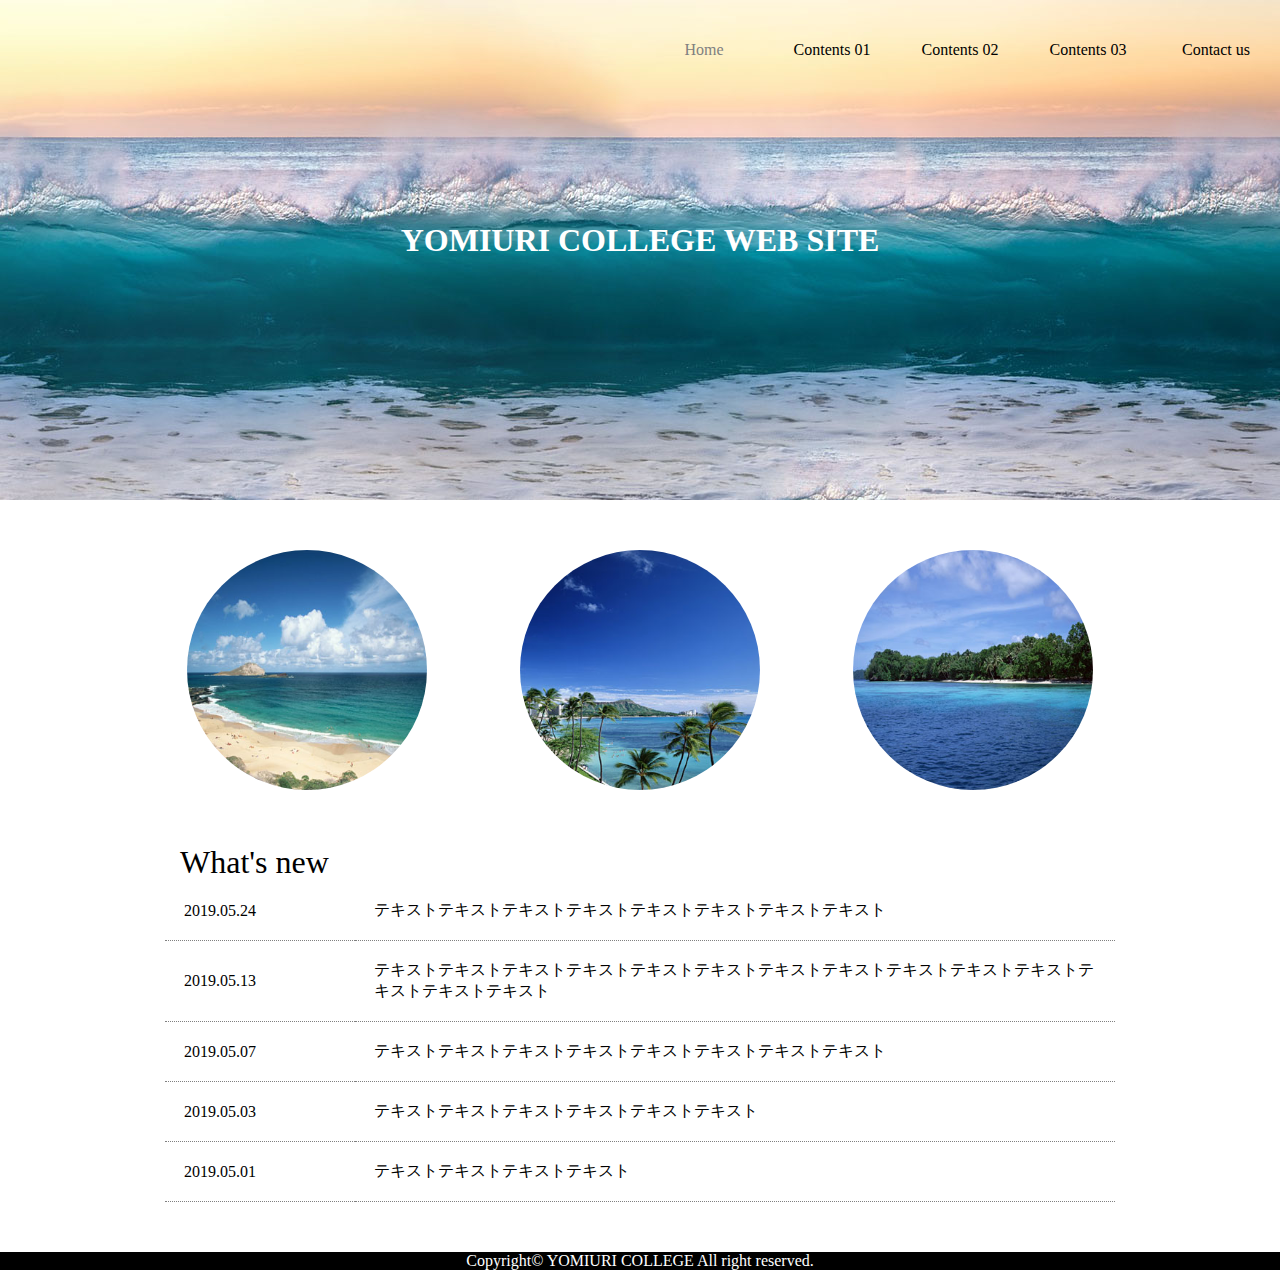
<file: index.html>
<!DOCTYPE html>
<html lang="en">

<head>
	<meta charset="UTF-8">
	<title>Document</title>
	<link rel="stylesheet" href="css/style.css">
</head>

<body>
	<header class="header">
		<div class="naviDiv">
			<ul>
				<li><a href="index.html" style="color:grey">Home</a></li>
				<li><a href="contents01/index.html">Contents 01</a></li>
				<li><a href="contents02/index.html">Contents 02</a></li>
				<li><a href="contents03/index.html">Contents 03</a></li>
				<li><a href="contact/index.html">Contact us</a></li>
			</ul>
		</div>
		<div class="brand">
			<h1>YOMIURI COLLEGE WEB SITE</h1>
		</div>
	</header>
	<section class="section">
		<div class="maruImage">
			<ul>
				<li><img src="images/maru1Edit.jpg" alt=""></li>
				<li><img src="images/maru2Edit.jpg" alt=""></li>
				<li><img src="images/maru3Edit.jpg" alt=""></li>
			</ul>
		</div>
		<div class="title">
			<p>What's new</p>
		</div>
		<div class="lists">
			<table>
				<tr>
					<td>2019.05.24</td>
					<td>テキストテキストテキストテキストテキストテキストテキストテキスト</td>
				</tr>
				<tr>
					<td>2019.05.13</td>
					<td>テキストテキストテキストテキストテキストテキストテキストテキストテキストテキストテキストテキストテキストテキスト</td>
				</tr>
				<tr>
					<td>2019.05.07</td>
					<td>テキストテキストテキストテキストテキストテキストテキストテキスト</td>
				</tr>
				<tr>
					<td>2019.05.03</td>
					<td>テキストテキストテキストテキストテキストテキスト</td>
				</tr>
				<tr>
					<td>2019.05.01</td>
					<td>テキストテキストテキストテキスト</td>
				</tr>
			</table>
		</div>
	</section>
	<footer>
		<p>Copyright© YOMIURI COLLEGE All right reserved.</p>
	</footer>
</body>

</html>
</file>
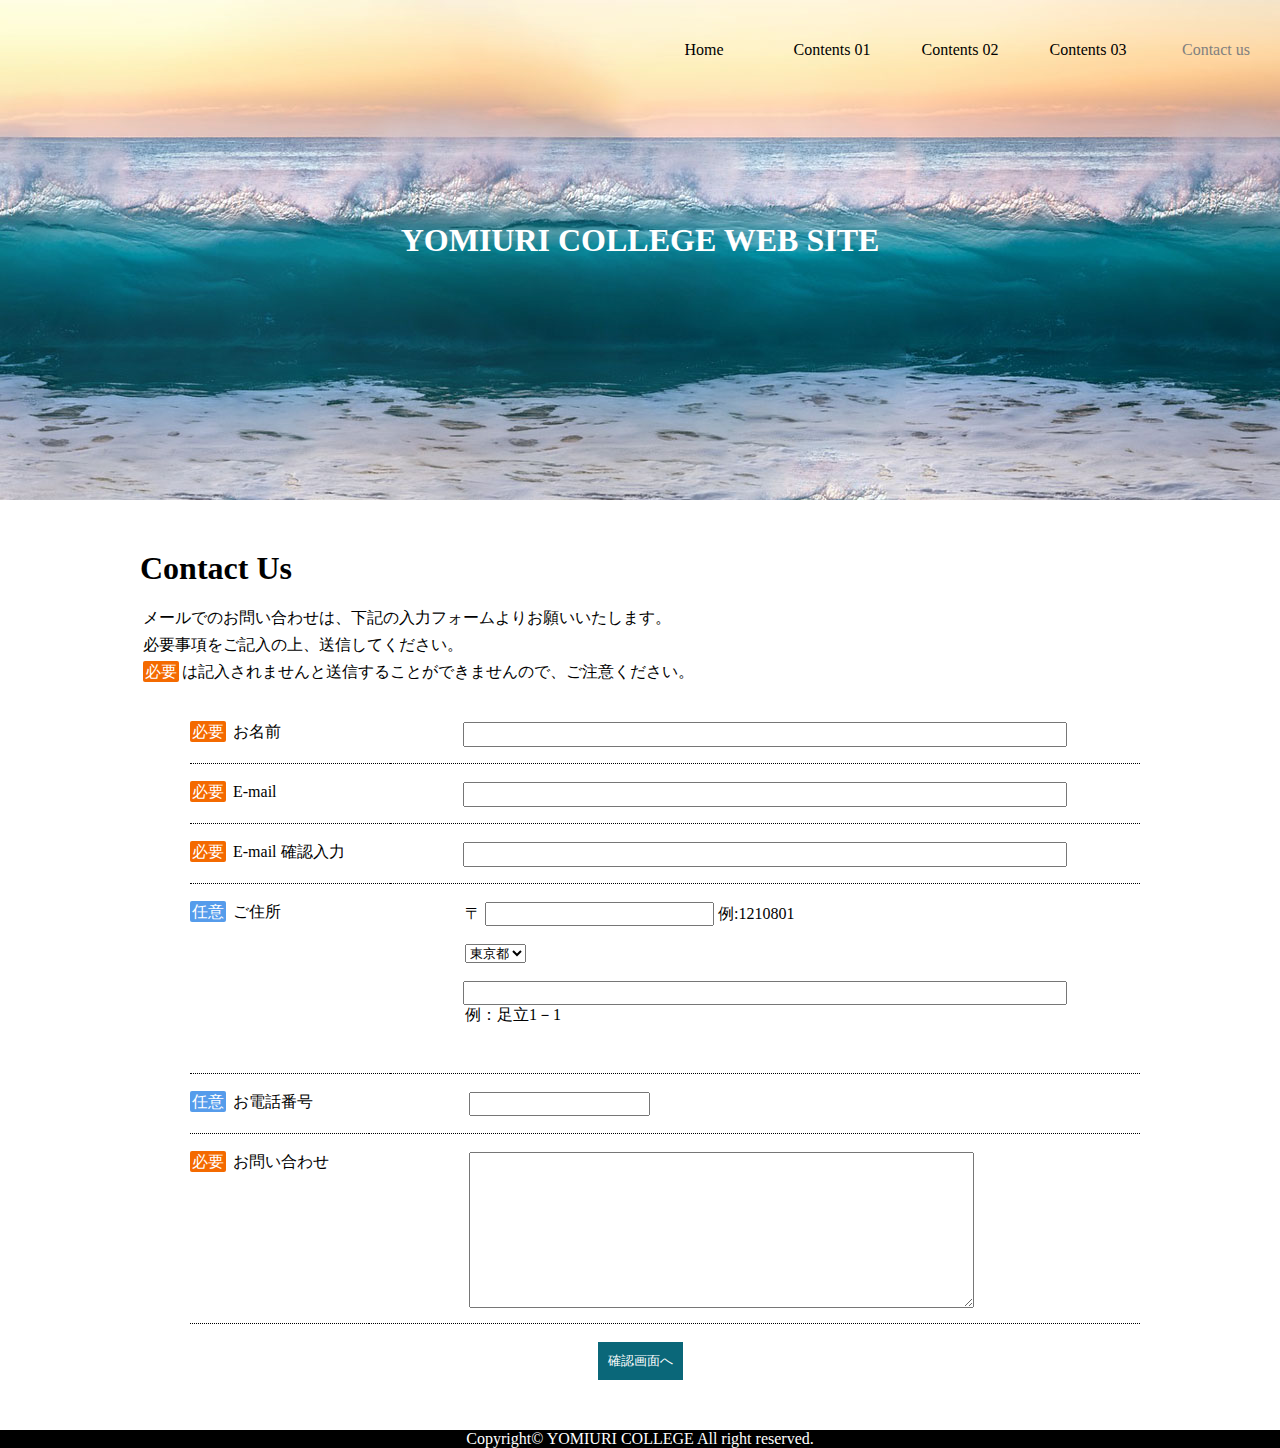
<file: contact/index.html>
<!doctype html>
<html>
<head>
<meta charset="utf-8">
<title>Contact page</title>
<link rel="stylesheet" href="../css/style.css">
</head>
<header class="header">
    <div class="naviDiv">
        <ul>
            <li><a href="../index.html">Home</a></li>
            <li><a href="../contents01/index.html">Contents 01</a></li>
            <li><a href="../contents02/index.html">Contents 02</a></li>
            <li><a href="../contents03/index.html">Contents 03</a></li>
            <li><a href="index.html" style="color:grey">Contact us</a></li>
        </ul>
    </div>
    <div class="brand">
        <h1>YOMIURI COLLEGE WEB SITE</h1>
    </div>
</header>
<section class="section">
    <div class="contactUsTitle">
        <h1>Contact Us</h1><br>
        <p>メールでのお問い合わせは、下記の入力フォームよりお願いいたします。</p>
        <p>必要事項をご記入の上、送信してください。</p>
        <p><span>必要</span>は記入されませんと送信することができませんので、ご注意ください。</p>
    </div>
    <br><br>
    <div class="contactUsBody">
        <div class="nameDiv">
            <div class="nameDivCaption">
                <span>必要</span>
                <span>お名前</span>
            </div>
            <div class="nameDivInput">
                <input type="text" style="width:80%;height:50%;";>
            </div>
        </div>
        <br>
        <div class="emailDiv">
            <div class="emailDivCaption">
                <span>必要</span>
                <span>E-mail</span>
            </div>
            <div class="emailDivInput">
                <input type="text" style="width:80%;height:50%;";>
            </div>
        </div>
        <br>
        <div class="emailConfirmDiv">
            <div class="emailConfirmDivCaption">
                <span>必要</span>
                <span>E-mail 確認入力</span>
            </div>
            <div class="emailConfirmDivInput">
                <input type="text" style="width:80%;height:50%;";>
            </div>
        </div>
        <br>
        <div class="addressDiv">
            <div class="addressDivCaption">
                <span>任意</span>
                <span>ご住所</span>
            </div>
            <div class="addressDivInput">
                <div class="postalCode">
                    <span>〒</span>
                    <input type="text">
                    <span>例:1210801</span>
                </div><br>
                <div class="select">
                    <select name="ken" id="" style="text-align:left;">
                        <option value="東京都">東京都</option>
                        <option value="東京都">千葉県</option>
                        <option value="東京都">埼玉県</option>
                    </select>
                </div><br>
                <input class="addressFullInput" type="text" >
                <p style="">例：足立1－1</p>
            </div>
        </div>
        <br>
        <div class="phoneDiv">
            <div class="phoneDivCaption">
                <span>任意</span>
                <span>お電話番号</span>
            </div>
            <div class="phoneDivInput">
                <input type="text";>
            </div>
        </div>
        <br>
        <div class="inquryDiv">
            <div class="inquryDivCaption">
                <span>必要</span>
                <span>お問い合わせ</span>
            </div>
            <div class="inquryDivInput">
                <textarea name="" id=""></textarea>
            </div>
        </div><br>
        <div class="buttonDiv">
            <button type="submit">確認画面へ</button>
        </div>
    </div>
</section>
<footer>
    <p>Copyright© YOMIURI COLLEGE All right reserved.</p>
</footer>
<body>
</body>
</html>
</file>
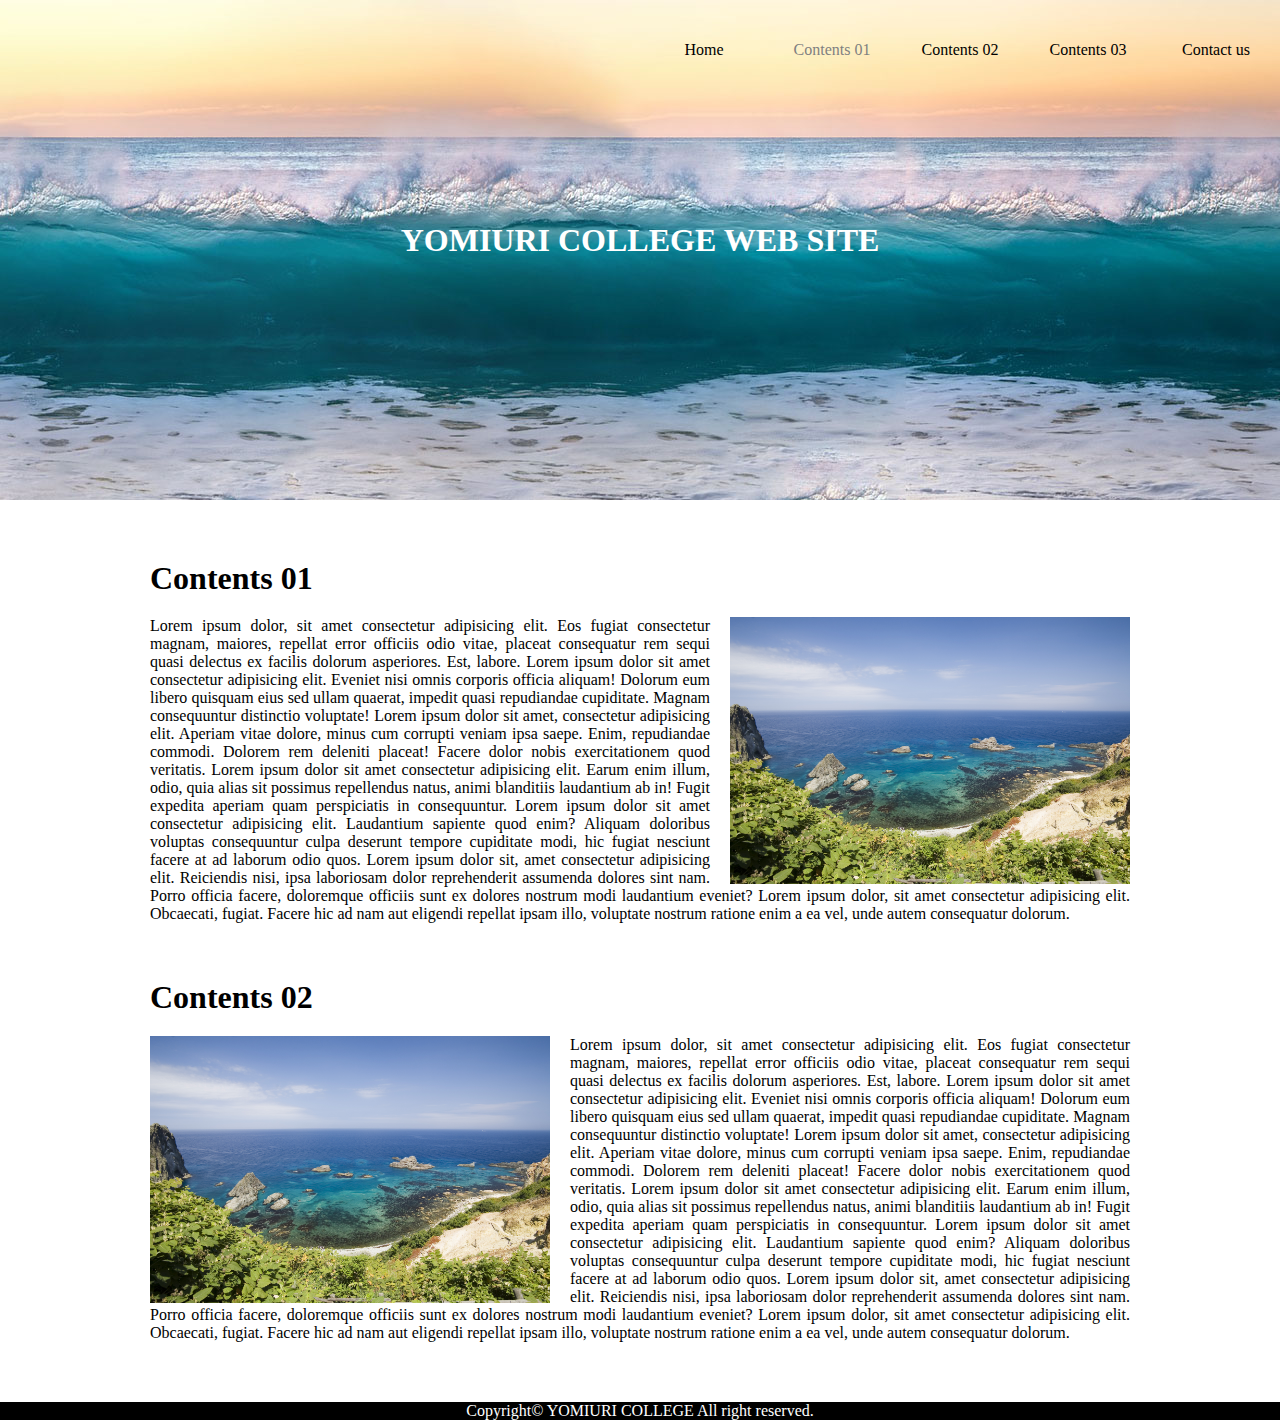
<file: contents01/index.html>
<!doctype html>
<html>
<head>
<meta charset="utf-8">
<title>Untitled Document</title>
<link rel="stylesheet" href="../css/style.css">
</head>
<body>
    <header class="header">
		<div class="naviDiv">
			<ul>
				<li><a href="../index.html" >Home</a></li>
				<li><a href="index.html"style="color:grey">Contents 01</a></li>
				<li><a href="../contents02/index.html">Contents 02</a></li>
				<li><a href="../contents03/index.html">Contents 03</a></li>
				<li><a href="../contact/index.html">Contact us</a></li>
			</ul>
		</div>
		<div class="brand">
			<h1>YOMIURI COLLEGE WEB SITE</h1>
		</div>
	</header>
    <section class="section">
        <div class="content1div">
            <h1>Contents 01</h1>
            <div class="photoAndPDiv">
                <img src="../contents01/images/05.jpg" alt="">
                <p>Lorem ipsum dolor, sit amet consectetur adipisicing elit. Eos fugiat consectetur magnam, maiores, repellat error officiis odio vitae, placeat consequatur rem sequi quasi delectus ex facilis dolorum asperiores. Est, labore.
                    Lorem ipsum dolor sit amet consectetur adipisicing elit. Eveniet nisi omnis corporis officia aliquam! Dolorum eum libero quisquam eius sed ullam quaerat, impedit quasi repudiandae cupiditate. Magnam consequuntur distinctio voluptate!
                    Lorem ipsum dolor sit amet, consectetur adipisicing elit. Aperiam vitae dolore, minus cum corrupti veniam ipsa saepe. Enim, repudiandae commodi. Dolorem rem deleniti placeat! Facere dolor nobis exercitationem quod veritatis.
                    Lorem ipsum dolor sit amet consectetur adipisicing elit. Earum enim illum, odio, quia alias sit possimus repellendus natus, animi blanditiis laudantium ab in! Fugit expedita aperiam quam perspiciatis in consequuntur.
                    Lorem ipsum dolor sit amet consectetur adipisicing elit. Laudantium sapiente quod enim? Aliquam doloribus voluptas consequuntur culpa deserunt tempore cupiditate modi, hic fugiat nesciunt facere at ad laborum odio quos.
                    Lorem ipsum dolor sit, amet consectetur adipisicing elit. Reiciendis nisi, ipsa laboriosam dolor reprehenderit assumenda dolores sint nam. Porro officia facere, doloremque officiis sunt ex dolores nostrum modi laudantium eveniet?
                    Lorem ipsum dolor, sit amet consectetur adipisicing elit. Obcaecati, fugiat. Facere hic ad nam aut eligendi repellat ipsam illo, voluptate nostrum ratione enim a ea vel, unde autem consequatur dolorum.
                </p>
                <p class="clear"></p>
            </div>
        </div>
        <br><br>
        <div class="content2div">
            <h1>Contents 02</h1>
            <div class="photoAndPDiv">
                <img src="../contents01/images/05.jpg" alt="">
                <p>Lorem ipsum dolor, sit amet consectetur adipisicing elit. Eos fugiat consectetur magnam, maiores, repellat error officiis odio vitae, placeat consequatur rem sequi quasi delectus ex facilis dolorum asperiores. Est, labore.
                    Lorem ipsum dolor sit amet consectetur adipisicing elit. Eveniet nisi omnis corporis officia aliquam! Dolorum eum libero quisquam eius sed ullam quaerat, impedit quasi repudiandae cupiditate. Magnam consequuntur distinctio voluptate!
                    Lorem ipsum dolor sit amet, consectetur adipisicing elit. Aperiam vitae dolore, minus cum corrupti veniam ipsa saepe. Enim, repudiandae commodi. Dolorem rem deleniti placeat! Facere dolor nobis exercitationem quod veritatis.
                    Lorem ipsum dolor sit amet consectetur adipisicing elit. Earum enim illum, odio, quia alias sit possimus repellendus natus, animi blanditiis laudantium ab in! Fugit expedita aperiam quam perspiciatis in consequuntur.
                    Lorem ipsum dolor sit amet consectetur adipisicing elit. Laudantium sapiente quod enim? Aliquam doloribus voluptas consequuntur culpa deserunt tempore cupiditate modi, hic fugiat nesciunt facere at ad laborum odio quos.
                    Lorem ipsum dolor sit, amet consectetur adipisicing elit. Reiciendis nisi, ipsa laboriosam dolor reprehenderit assumenda dolores sint nam. Porro officia facere, doloremque officiis sunt ex dolores nostrum modi laudantium eveniet?
                    Lorem ipsum dolor, sit amet consectetur adipisicing elit. Obcaecati, fugiat. Facere hic ad nam aut eligendi repellat ipsam illo, voluptate nostrum ratione enim a ea vel, unde autem consequatur dolorum.
                </p>
                <p class="clear"></p>
            </div>
        </div>
    </section>
    <footer>
		<p>Copyright© YOMIURI COLLEGE All right reserved.</p>
	</footer>
</body>
</html>
</file>
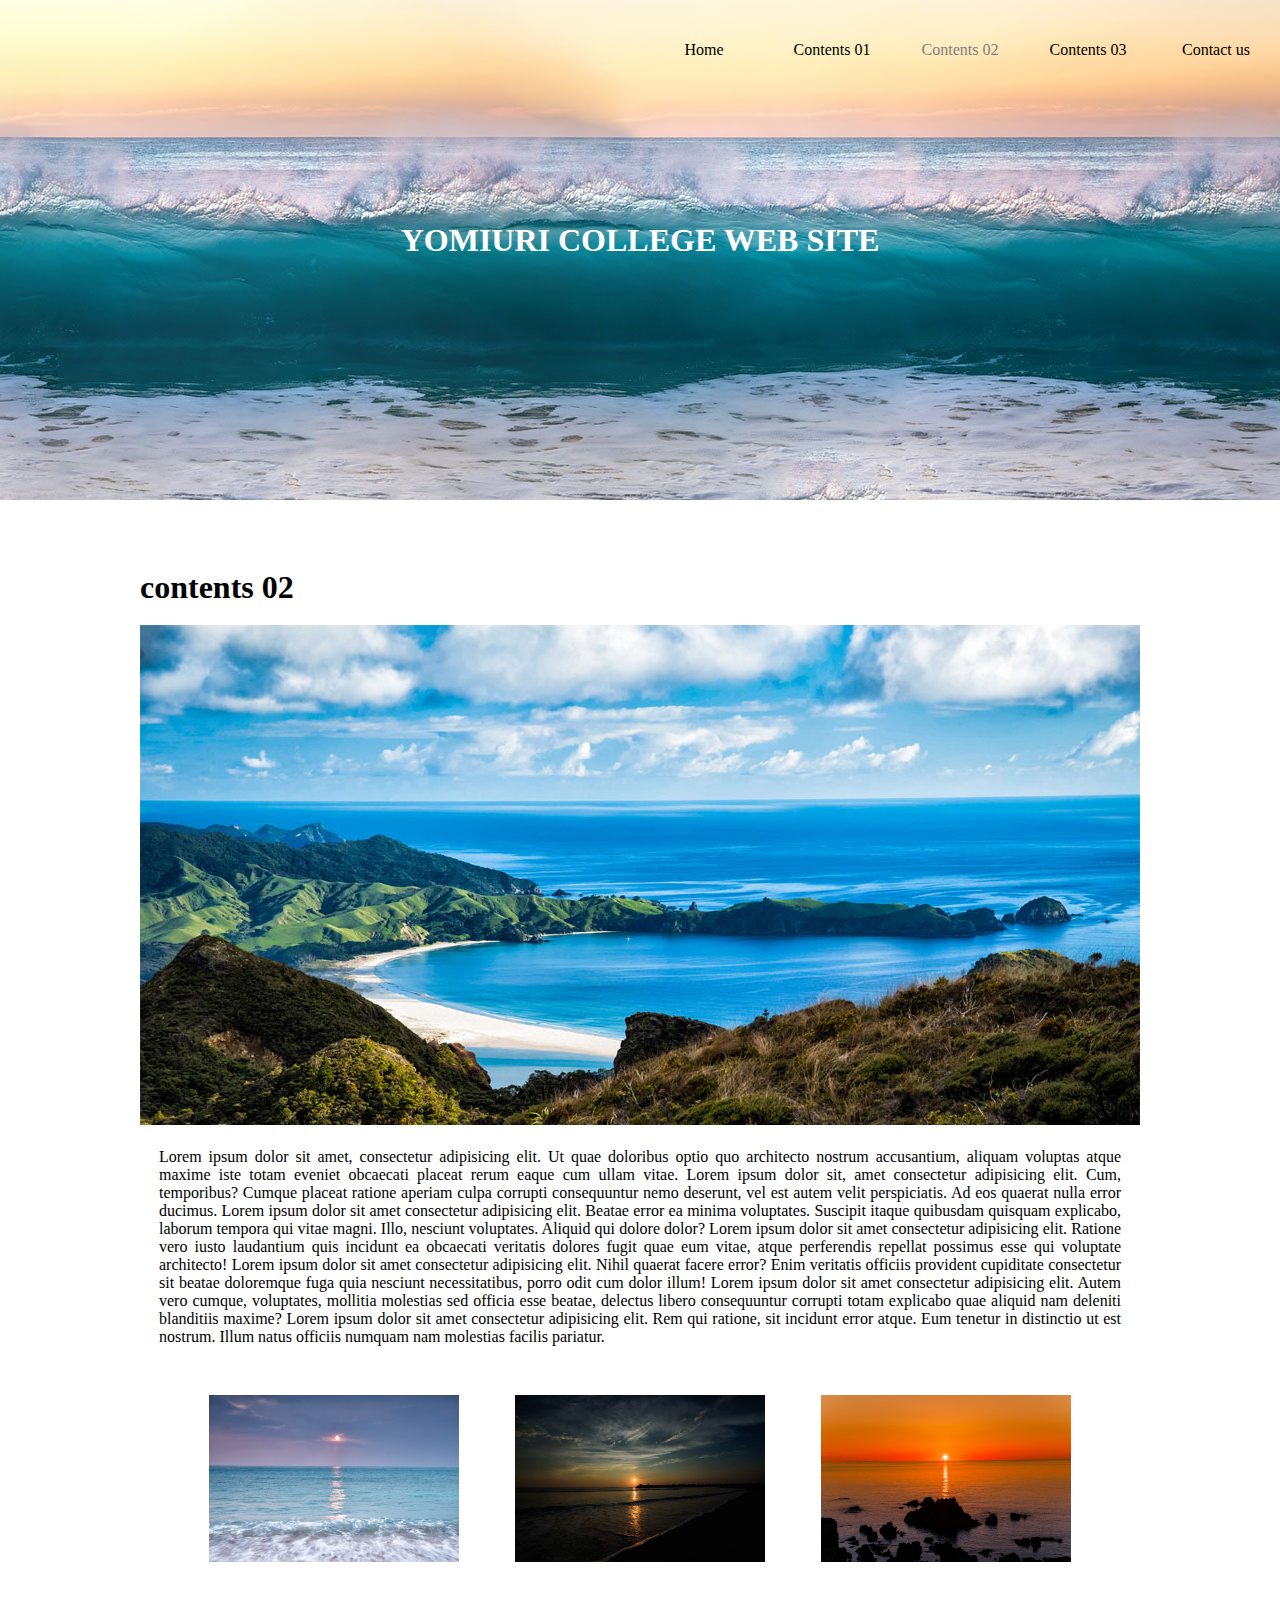
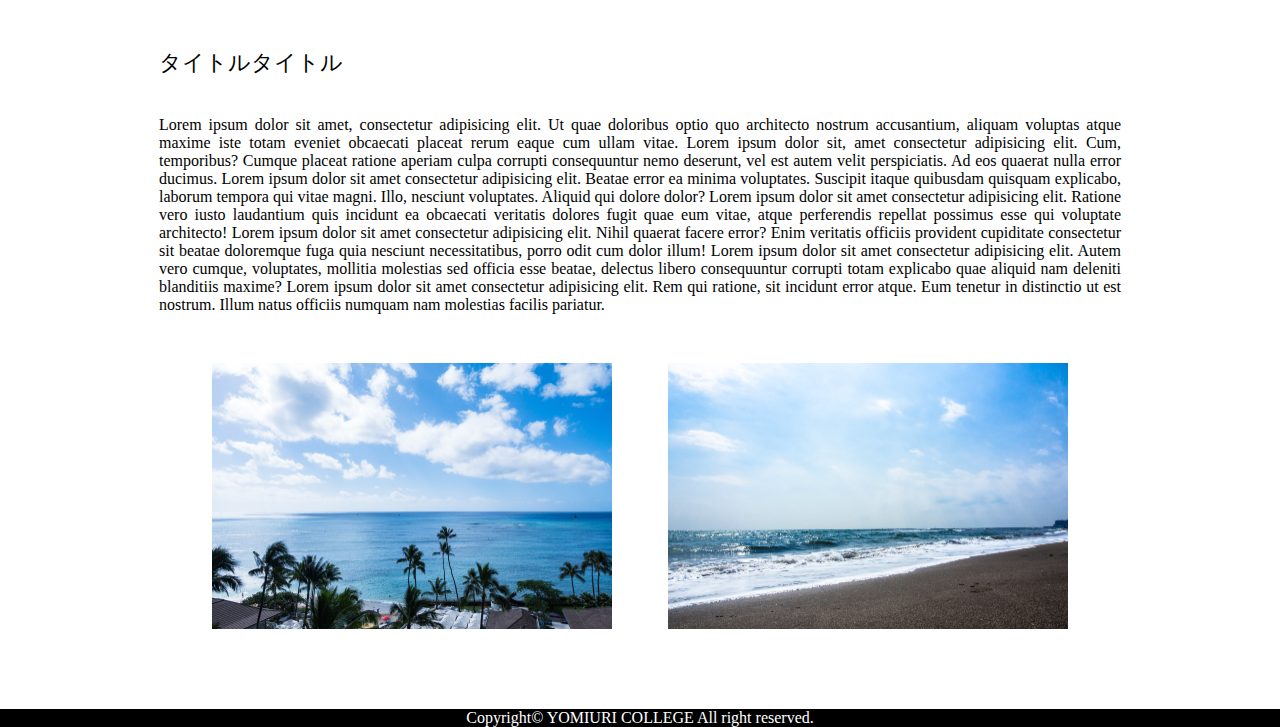
<file: contents02/index.html>
<!doctype html>
<html>
<head>
<meta charset="utf-8">
<title>Untitled Document</title>
<link rel="stylesheet" href="../css/style.css">
</head>
<body  id="content02Page">
<header class="header">
    <div class="naviDiv">
        <ul>
            <li><a href="../index.html" >Home</a></li>
            <li><a href="../contents01/index.html">Contents 01</a></li>
            <li><a href="index.html" style="color:grey">Contents 02</a></li>
            <li><a href="../contents03/index.html">Contents 03</a></li>
            <li><a href="../contact/index.html">Contact us</a></li>
        </ul>
    </div>
    <div class="brand">
        <h1>YOMIURI COLLEGE WEB SITE</h1>
    </div>
</header>
<section class="section">
    <div class="content01">
        <h1>contents 02</h1>
        <img src="images/07.jpg" alt="" class="content01Photo">
        <p>Lorem ipsum dolor sit amet, consectetur adipisicing elit. Ut quae doloribus optio quo architecto nostrum accusantium, aliquam voluptas atque maxime iste totam eveniet obcaecati placeat rerum eaque cum ullam vitae.
            Lorem ipsum dolor sit, amet consectetur adipisicing elit. Cum, temporibus? Cumque placeat ratione aperiam culpa corrupti consequuntur nemo deserunt, vel est autem velit perspiciatis. Ad eos quaerat nulla error ducimus.
            Lorem ipsum dolor sit amet consectetur adipisicing elit. Beatae error ea minima voluptates. Suscipit itaque quibusdam quisquam explicabo, laborum tempora qui vitae magni. Illo, nesciunt voluptates. Aliquid qui dolore dolor?
            Lorem ipsum dolor sit amet consectetur adipisicing elit. Ratione vero iusto laudantium quis incidunt ea obcaecati veritatis dolores fugit quae eum vitae, atque perferendis repellat possimus esse qui voluptate architecto!
            Lorem ipsum dolor sit amet consectetur adipisicing elit. Nihil quaerat facere error? Enim veritatis officiis provident cupiditate consectetur sit beatae doloremque fuga quia nesciunt necessitatibus, porro odit cum dolor illum!
            Lorem ipsum dolor sit amet consectetur adipisicing elit. Autem vero cumque, voluptates, mollitia molestias sed officia esse beatae, delectus libero consequuntur corrupti totam explicabo quae aliquid nam deleniti blanditiis maxime?
            Lorem ipsum dolor sit amet consectetur adipisicing elit. Rem qui ratione, sit incidunt error atque. Eum tenetur in distinctio ut est nostrum. Illum natus officiis numquam nam molestias facilis pariatur.

        </p>
        <div class="imageRange">
            <img src="images/sunset1.jpg" alt="">
            <img src="images/sunset2.jpg" alt="">
            <img src="images/sunset3.jpg" alt="">
        </div>
    </div>
    <br><br>
    <div class="content02">
        <p>タイトルタイトル</p>
        <p>Lorem ipsum dolor sit amet, consectetur adipisicing elit. Ut quae doloribus optio quo architecto nostrum accusantium, aliquam voluptas atque maxime iste totam eveniet obcaecati placeat rerum eaque cum ullam vitae.
            Lorem ipsum dolor sit, amet consectetur adipisicing elit. Cum, temporibus? Cumque placeat ratione aperiam culpa corrupti consequuntur nemo deserunt, vel est autem velit perspiciatis. Ad eos quaerat nulla error ducimus.
            Lorem ipsum dolor sit amet consectetur adipisicing elit. Beatae error ea minima voluptates. Suscipit itaque quibusdam quisquam explicabo, laborum tempora qui vitae magni. Illo, nesciunt voluptates. Aliquid qui dolore dolor?
            Lorem ipsum dolor sit amet consectetur adipisicing elit. Ratione vero iusto laudantium quis incidunt ea obcaecati veritatis dolores fugit quae eum vitae, atque perferendis repellat possimus esse qui voluptate architecto!
            Lorem ipsum dolor sit amet consectetur adipisicing elit. Nihil quaerat facere error? Enim veritatis officiis provident cupiditate consectetur sit beatae doloremque fuga quia nesciunt necessitatibus, porro odit cum dolor illum!
            Lorem ipsum dolor sit amet consectetur adipisicing elit. Autem vero cumque, voluptates, mollitia molestias sed officia esse beatae, delectus libero consequuntur corrupti totam explicabo quae aliquid nam deleniti blanditiis maxime?
            Lorem ipsum dolor sit amet consectetur adipisicing elit. Rem qui ratione, sit incidunt error atque. Eum tenetur in distinctio ut est nostrum. Illum natus officiis numquam nam molestias facilis pariatur.

        </p>
        <div class="imageRange">
            <img src="images/11.jpg" alt="">
            <img src="images/12.jpg" alt="">
        </div>
    </div>
</section>
<footer>
    <p>Copyright© YOMIURI COLLEGE All right reserved.</p>
</footer>
</body>
</html>
</file>
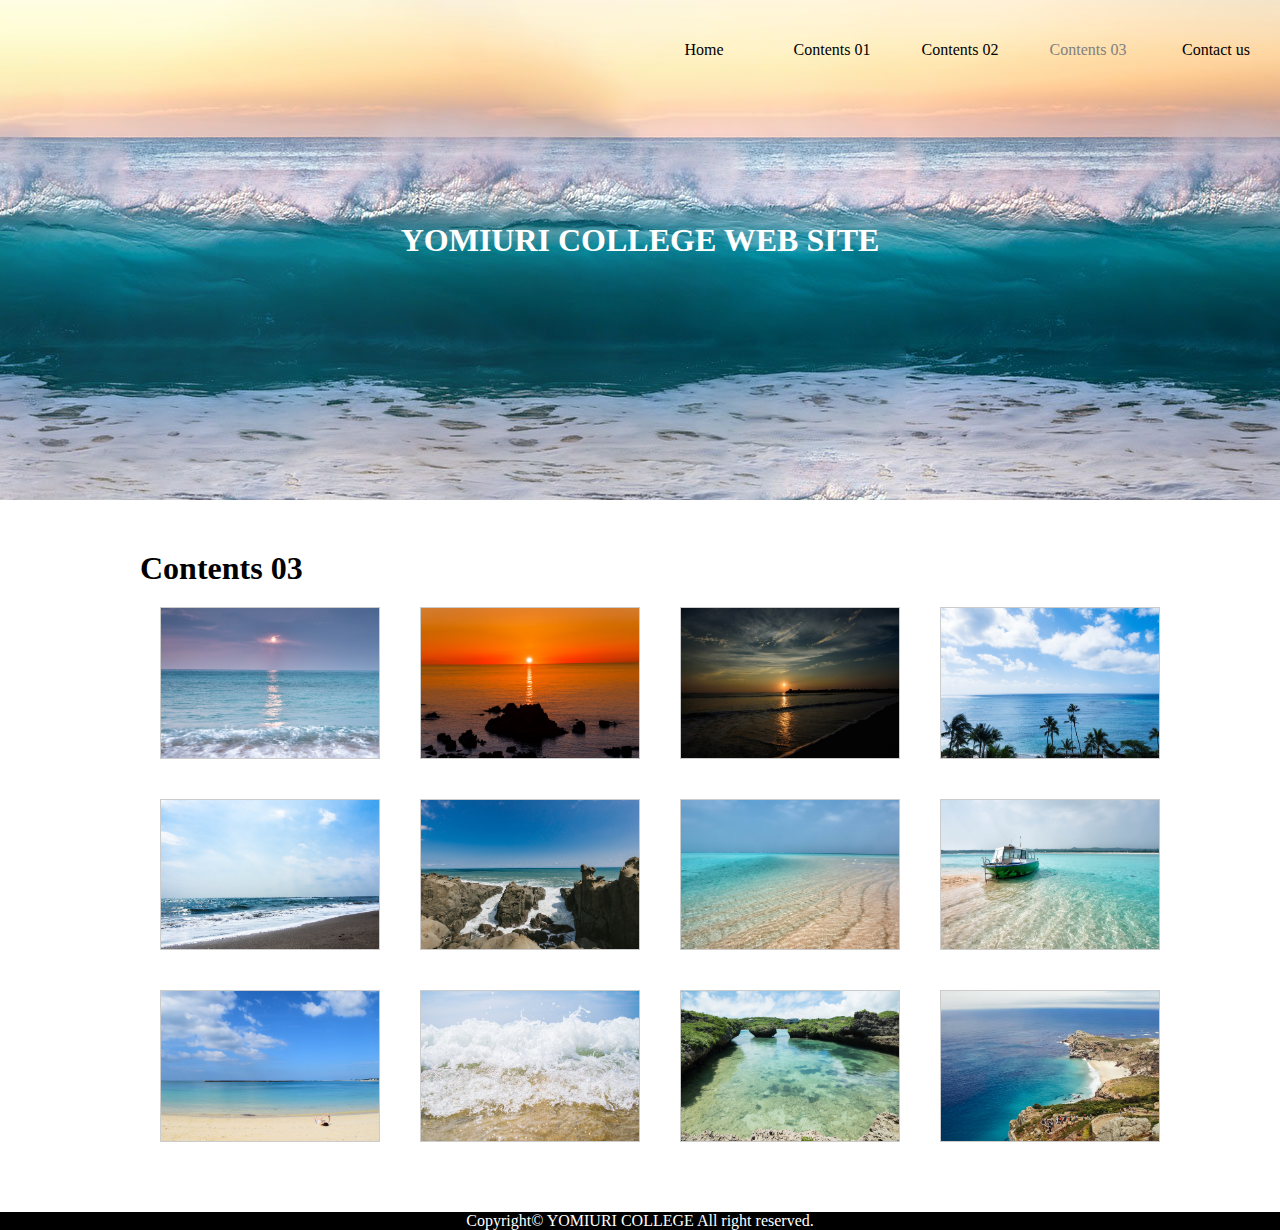
<file: contents03/index.html>
<!doctype html>
<html>
<head>
<meta charset="utf-8">
<title>Untitled Document</title>
<link rel="stylesheet" href="../css/style.css">
</head>
<body id="content03Page">
    <header class="header">
        <div class="naviDiv">
            <ul>
                <li><a href="../index.html" >Home</a></li>
                <li><a href="../contents01/index.html">Contents 01</a></li>
                <li><a href="../contents02/index.html">Contents 02</a></li>
                <li><a href="index.html" style="color:grey">Contents 03</a></li>
                <li><a href="../contact/index.html">Contact us</a></li>
            </ul>
        </div>
        <div class="brand">
            <h1>YOMIURI COLLEGE WEB SITE</h1>
        </div>
    </header>
    <section class="section">
        <div class="imageGalleryTitle">
          <h1>Contents 03</h1>
        </div>
        <div class="imageGallery">
         <ul class="imageGalleryGrid">
            <li class="thumbnail-container"><img src="images/1.jpg" alt="Thumbnail Image"></li>
            <li class="thumbnail-container"><img src="images/2.jpg" alt="Thumbnail Image"></li>
            <li class="thumbnail-container"><img src="images/3.jpg" alt="Thumbnail Image"></li>
            <li class="thumbnail-container"><img src="images/4.jpg" alt="Thumbnail Image"></li>
            <li class="thumbnail-container"><img src="images/5.jpg" alt="Thumbnail Image"></li>
            <li class="thumbnail-container"><img src="images/6.jpg" alt="Thumbnail Image"></li>
            <li class="thumbnail-container"><img src="images/7.jpg" alt="Thumbnail Image"></li>
            <li class="thumbnail-container"><img src="images/8.jpg" alt="Thumbnail Image"></li>
            <li class="thumbnail-container"><img src="images/9.jpg" alt="Thumbnail Image"></li>
            <li class="thumbnail-container"><img src="images/10.jpg" alt="Thumbnail Image"></li>
            <li class="thumbnail-container"><img src="images/11.jpg" alt="Thumbnail Image"></li>
            <li class="thumbnail-container"><img src="images/12.jpg" alt="Thumbnail Image"></li>
         </ul>
       </div>
    </section>
    <footer>
		<p>Copyright© YOMIURI COLLEGE All right reserved.</p>
	</footer>
</body>
</html>
</file>
<file: css/style.css>
/* CSS Document */
*{
	margin:0;
	padding:0;
}
/* header start */
.header{
		background-image: url("../images/herolong.jpg");
		height:500px;
}
.header .naviDiv{
	height:20%;
}
.header .naviDiv ul{
	display:flex;
	justify-content: flex-end;
}
.header .naviDiv ul li{
	list-style-type: none;
	text-align: center;
	width:10%;
	line-height:100px;
}
.header .naviDiv ul li a{
	display:block;
	width:100%;
	text-decoration: none;
	color:black;
	
}
.header .brand{
   width:100%;
   text-align: center;
   line-height:280px;/*400-20-100*/
	color:white;
}
/* header end */

/*index page start */
.section{
	width:1000px;
	margin:50px auto;
	/* background-color:grey; */

}
.section .maruImage ul{
	display: flex;
	/* background-color:green; */
	padding:0;
}
.section .maruImage ul li{
	width:300px;
	/* background-color:red; */
	margin:0 auto;
	text-align: center;
	list-style-type: none;

}
.section .maruImage ul li img{
	width:80%;
	border-radius: 100%;
}
.section .maruImage ul li a{
	text-decoration: none;
}
.section .title{
	margin-top:5%;
	/* background-color:red; */
	/* padding:5px; */
	font-size:15px;
	padding-left: 4%;
	font-size:2em;
	
}
.section .lists{
	width:100%;
	margin:0 auto;
	margin-bottom:0;
	/* background-color:blue; */
}
.section .lists table{
	width:95%;
	border-collapse: collapse;
	margin:0 auto;
}
.section .lists tr{
	border-bottom: 1px dotted gray;
}
.section .lists td{
	padding:2%;
}
.section .lists table td:first-child{
	width:20%;
}
.section .lists table td:last-child{
	width:80%;
}
/*index page end */

/*content01 page start */
section .content1div,section .content2div{
	width:100%;
	/* background-color:blue; */
}
section .content1div h1,section .content2div h1{
 padding:10px;
}
section .content1div .photoAndPDiv,section .content2div .photoAndPDiv{
	padding:10px;
}
section .content1div .photoAndPDiv p,section .content2div .photoAndPDiv p{
	text-align:justify;
}
section .content1div .photoAndPDiv img{
	padding-left:20px;
	width:400px;
	float:right;
}
.clear{
	clear: both;
}
section .content2div .photoAndPDiv img{
	width:400px;
	float:left;
	padding-right:20px;
}
/*content01 page end */
/*content02 page start */
#content02Page .content01{
}
#content02Page .content01 h1{
	padding:19px 0;
	}
	#content02Page .content01 p,#content02Page .content02 p{
		padding:19px;
		text-align: justify;
		}
.content01Photo{

}
.imageRange{
	display:flex;
	justify-content: center;
	padding:30px;
}
.content01 .imageRange img{
	width:250px;
	padding:0 3%;
}
.content02 .imageRange img{
	width:400px;
	padding:0 3%;
}.content02 p:first-child{
	font-size:1.4em;
}
/*content02 page end */
/*content03 page start */
.imageGallery{
	padding:20px;
	width:100%;
}
.imageGalleryGrid{
	display:grid;
	grid-template-columns: repeat(auto-fill, minmax(20%, 1fr));
	grid-gap: 40px;
}
.thumbnail-container {
    overflow: hidden; /* Ensures the image doesn't overflow the container */
    border: 1px solid #ccc; /* Optional: Add a border for visual separation */
}

.thumbnail-container img {
    width: 100%; /* Ensures the image fills the container */
    height: 100%; /* Ensures the image fills the container */
    object-fit: cover; /* Ensures the image covers the container without stretching */
    transform: scale(1.2); /* Zoom effect by default */
}
/*content03 page end */
/*contact page start*/
.section .contactUsTitle{
	/* background-color:blue; */
}
.section .contactUsTitle span,.section .contactUsBody .nameDiv span:first-child,.section .contactUsBody .emailDiv span:first-child,.section .contactUsBody .emailConfirmDiv span:first-child,.inquryDivCaption span:first-child{
	background-color:rgb(244, 106, 0);
	border-radius: 2px;
	padding:2px;
	color:white;
	margin-right:3px;
}
.section .contactUsTitle p{
	padding:3px;
}
.nameDiv,.emailDiv,.emailConfirmDiv,.addressDiv,.phoneDiv,.inquryDiv{
	width:100%;
	text-align: center;
	display:flex;
	/* background-color:pink; */

}
.nameDivCaption,.emailDivCaption,.emailConfirmDivCaption,.phoneDivCaption{
	text-align: left;
	padding-bottom:2%;
	margin-left:5%;
	width:20%;
	border-bottom: 1px dotted black;
}
.nameDivInput,.emailDivInput,.emailConfirmDivInput{
	width:75%;
	/* background-color:red; */
	text-align:center;
	border-bottom: 1px dotted black;;
}
.addressDivInput{
	width:75%;
}
.addressDivCaption,.inquryDivCaption{
	text-align: left;
	padding-bottom:15%;
	margin-left:5%;
	width:20%;
	border-bottom: 1px dotted black;
}
.postalCode{
	text-align: left;
	width:100%;
	padding-left:10%;
}
.postalCode input{
	width:30%;
	height:20px;
}
.addressFullInput{
	width:80%;
	height:20px;
}
.addressDivInput p{
	text-align:left;
	padding-left:10%;
}
.select{
	text-align:left;
	padding-left:10%;

}
.addressDivInput{
	border-bottom: 1px dotted black;
}
.addressDivCaption span:first-child,.phoneDiv span:first-child{
	background-color:rgb(86, 156, 235);
	border-radius: 2px;
	padding:2px;
	color:white;
	margin-right:3px;
}
.phoneDivInput{
	width:75%;
	text-align:left;
	padding-left:10%;
	border-bottom: 1px dotted black;

}
.phoneDivInput input{
	height:20px;
}
.inquryDivInput{
	width:75%;
	text-align:left;
	padding-left:10%;
	border-bottom: 1px dotted black;;
}
.inquryDivInput textarea{
	width:75%;
	height:90%;

}
.buttonDiv{
	width:100%;
	height:1%;
	text-align: center;
}
.buttonDiv button{
	background-color:#0a6779;
	color:white;
	padding:10px;
	border:none;
	text-align:center;
}
footer{
	width:100%;
	background-color:black;
	color:white;
	text-align: center;;
}
/*contact page end*/
</file>
